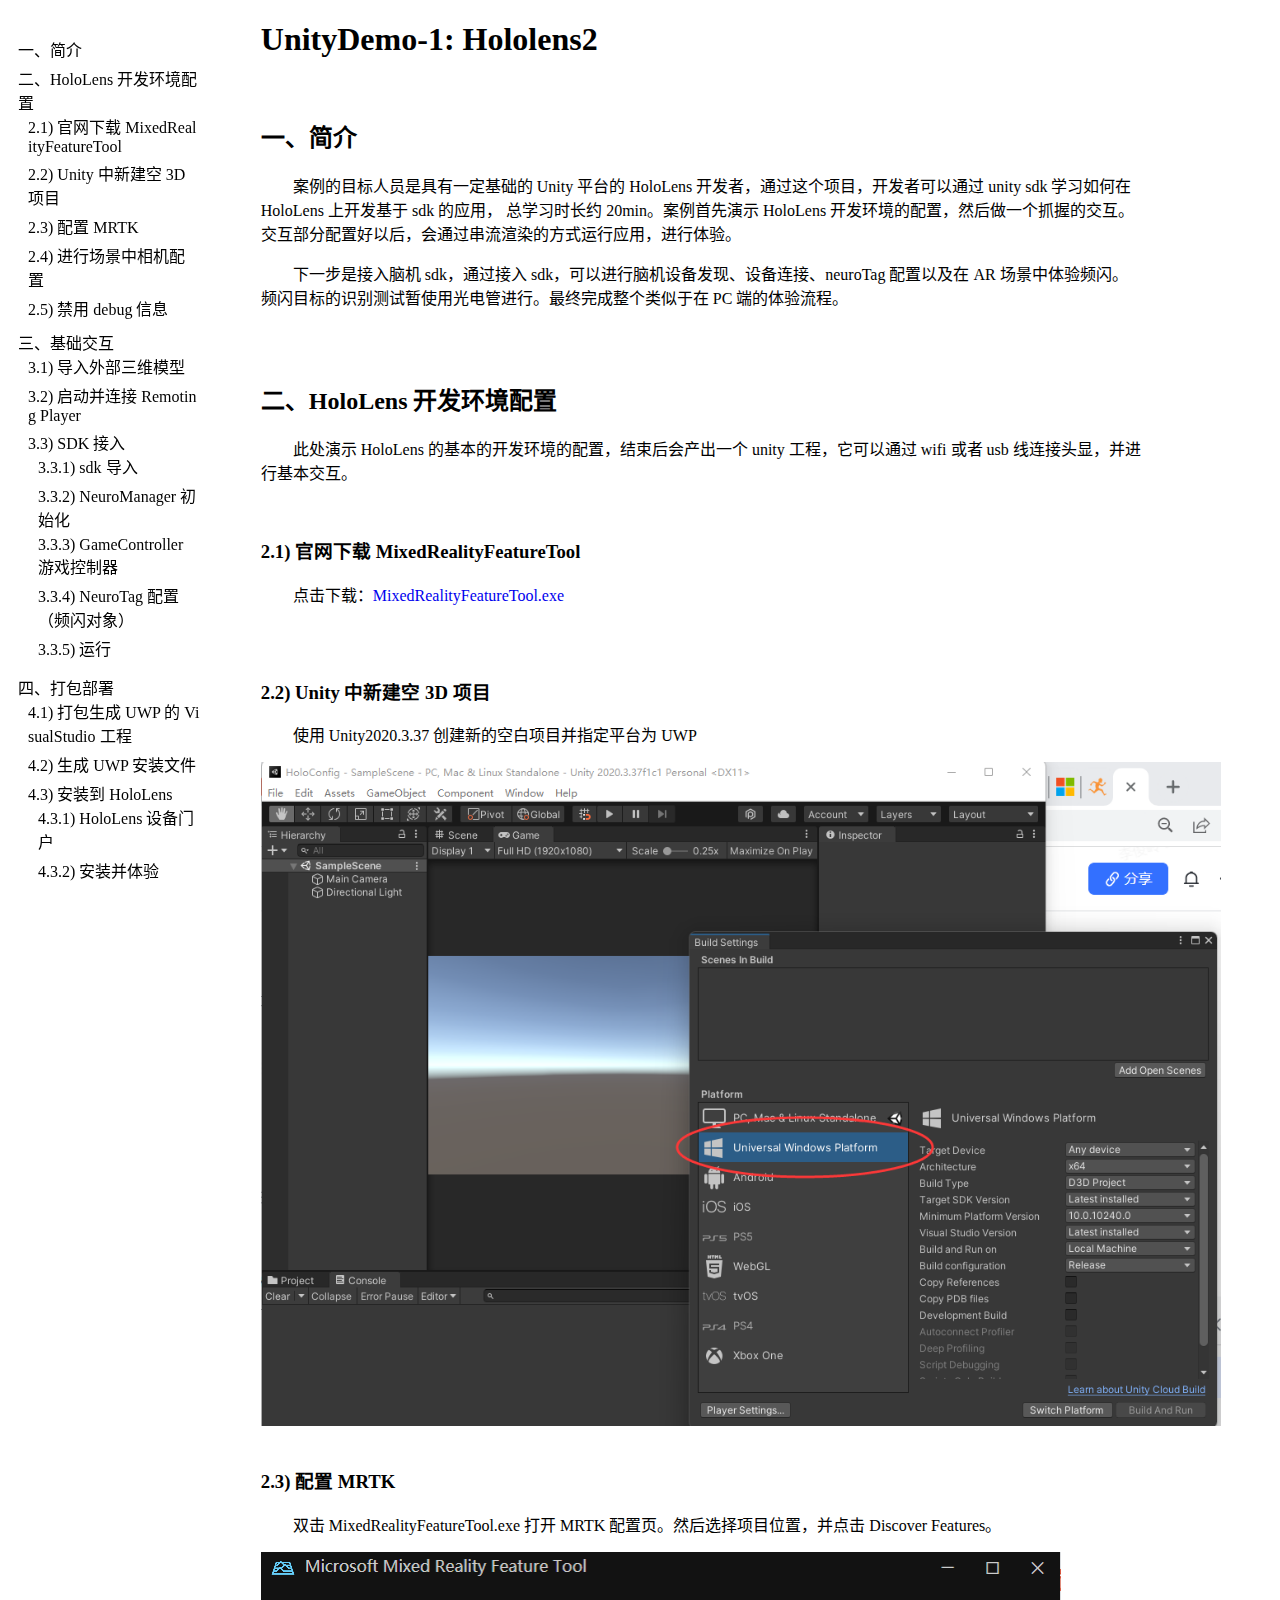
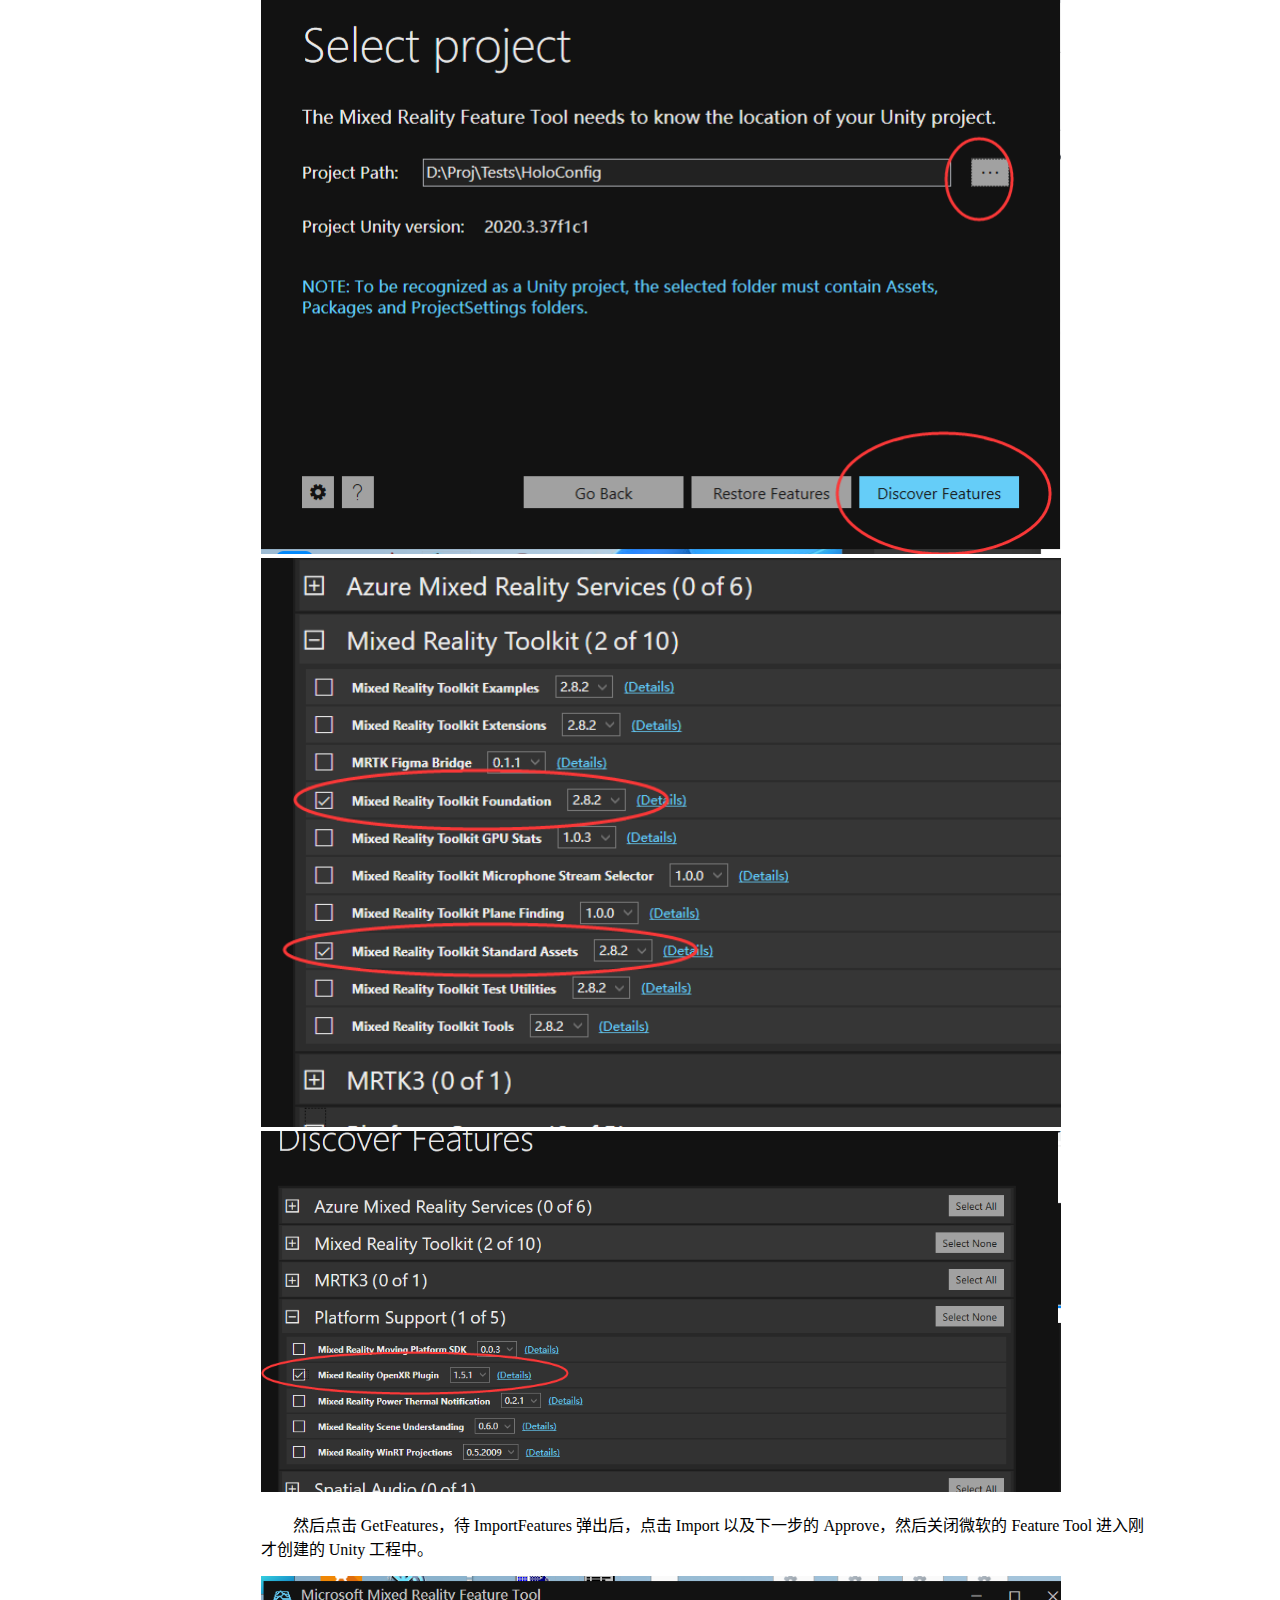
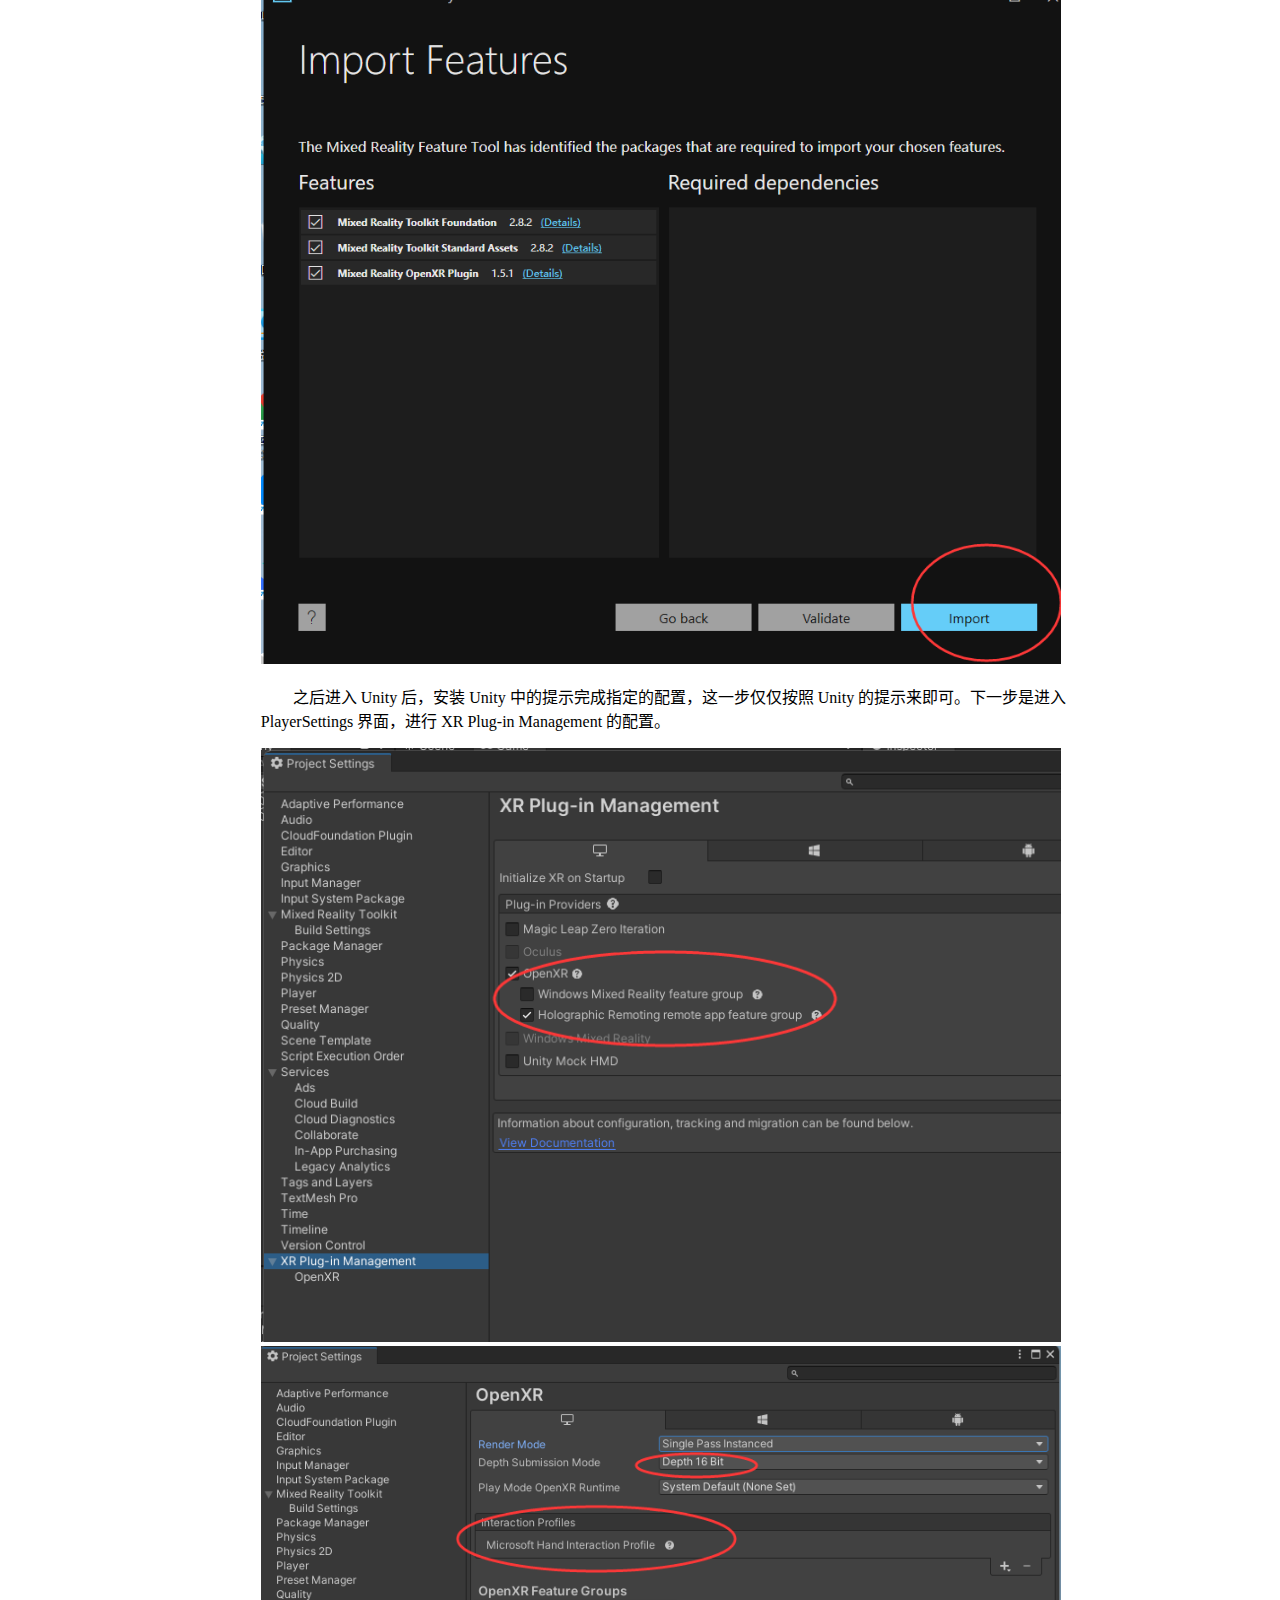
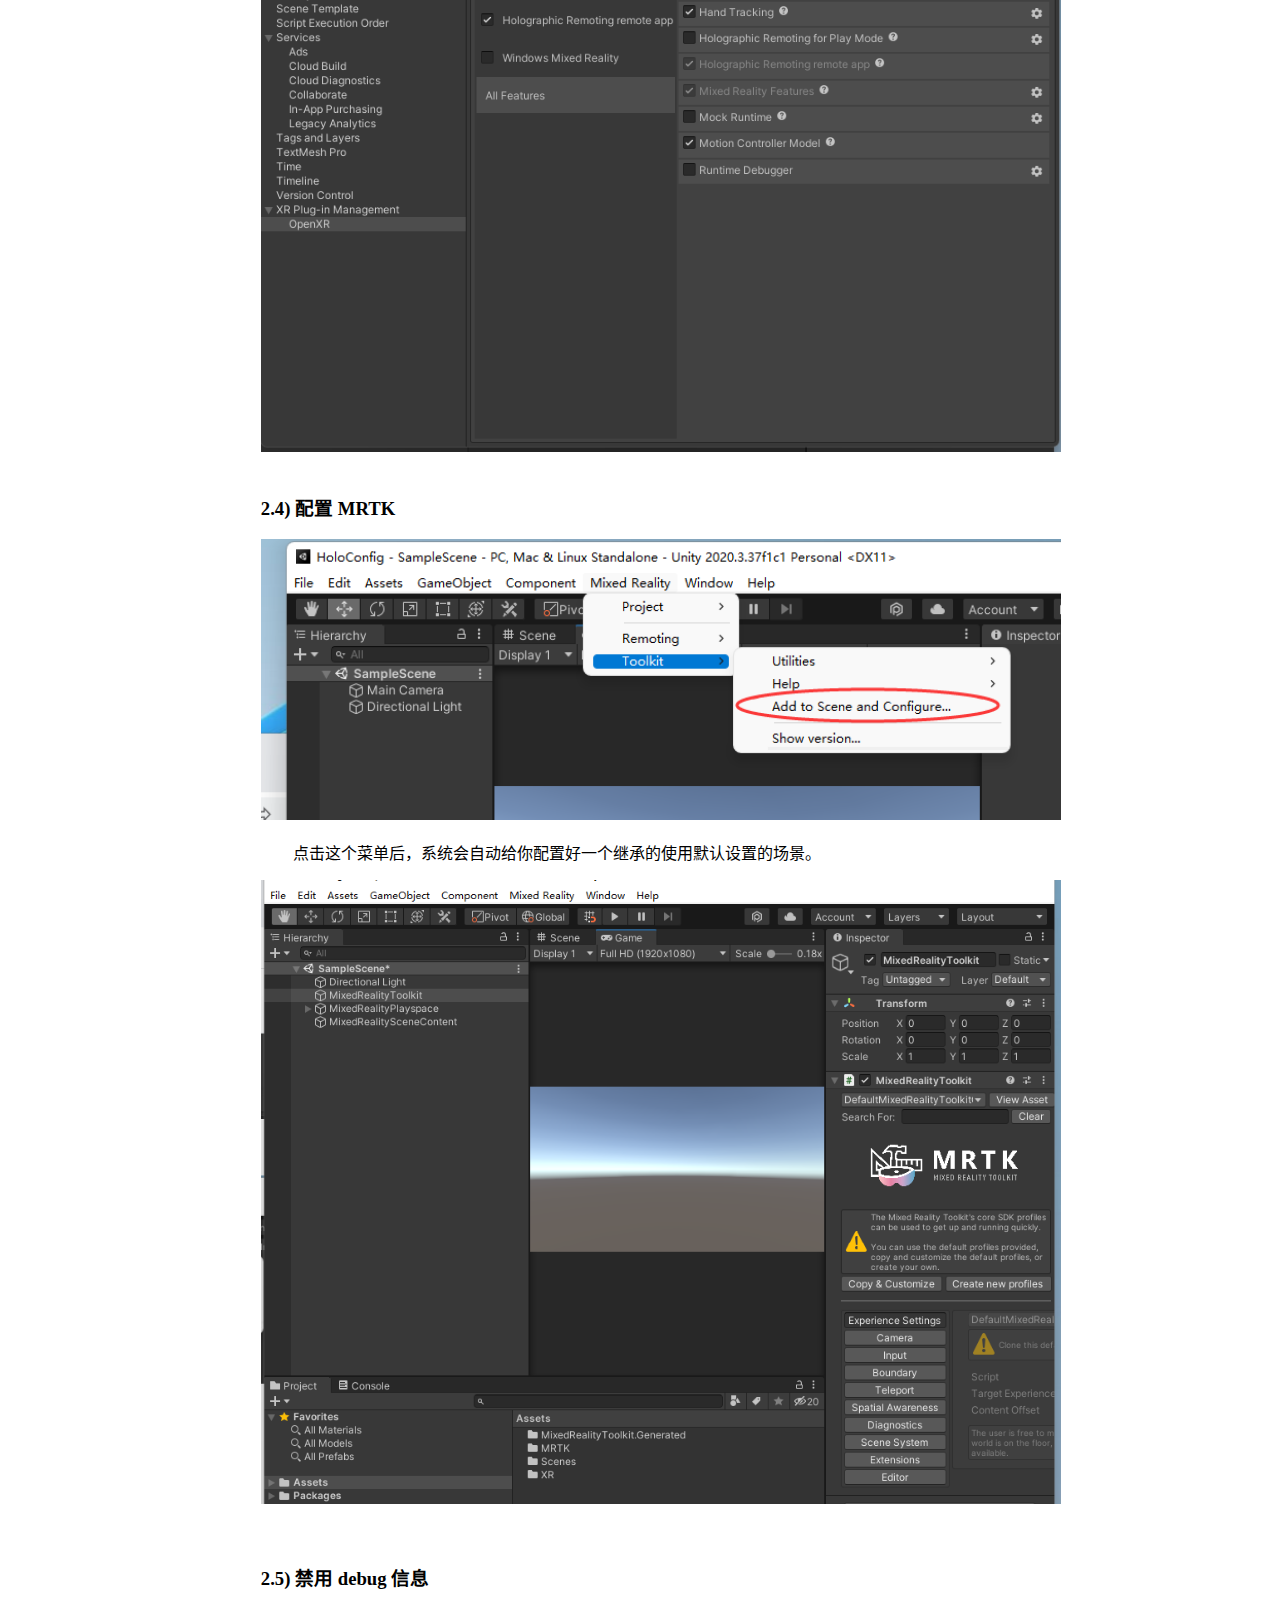
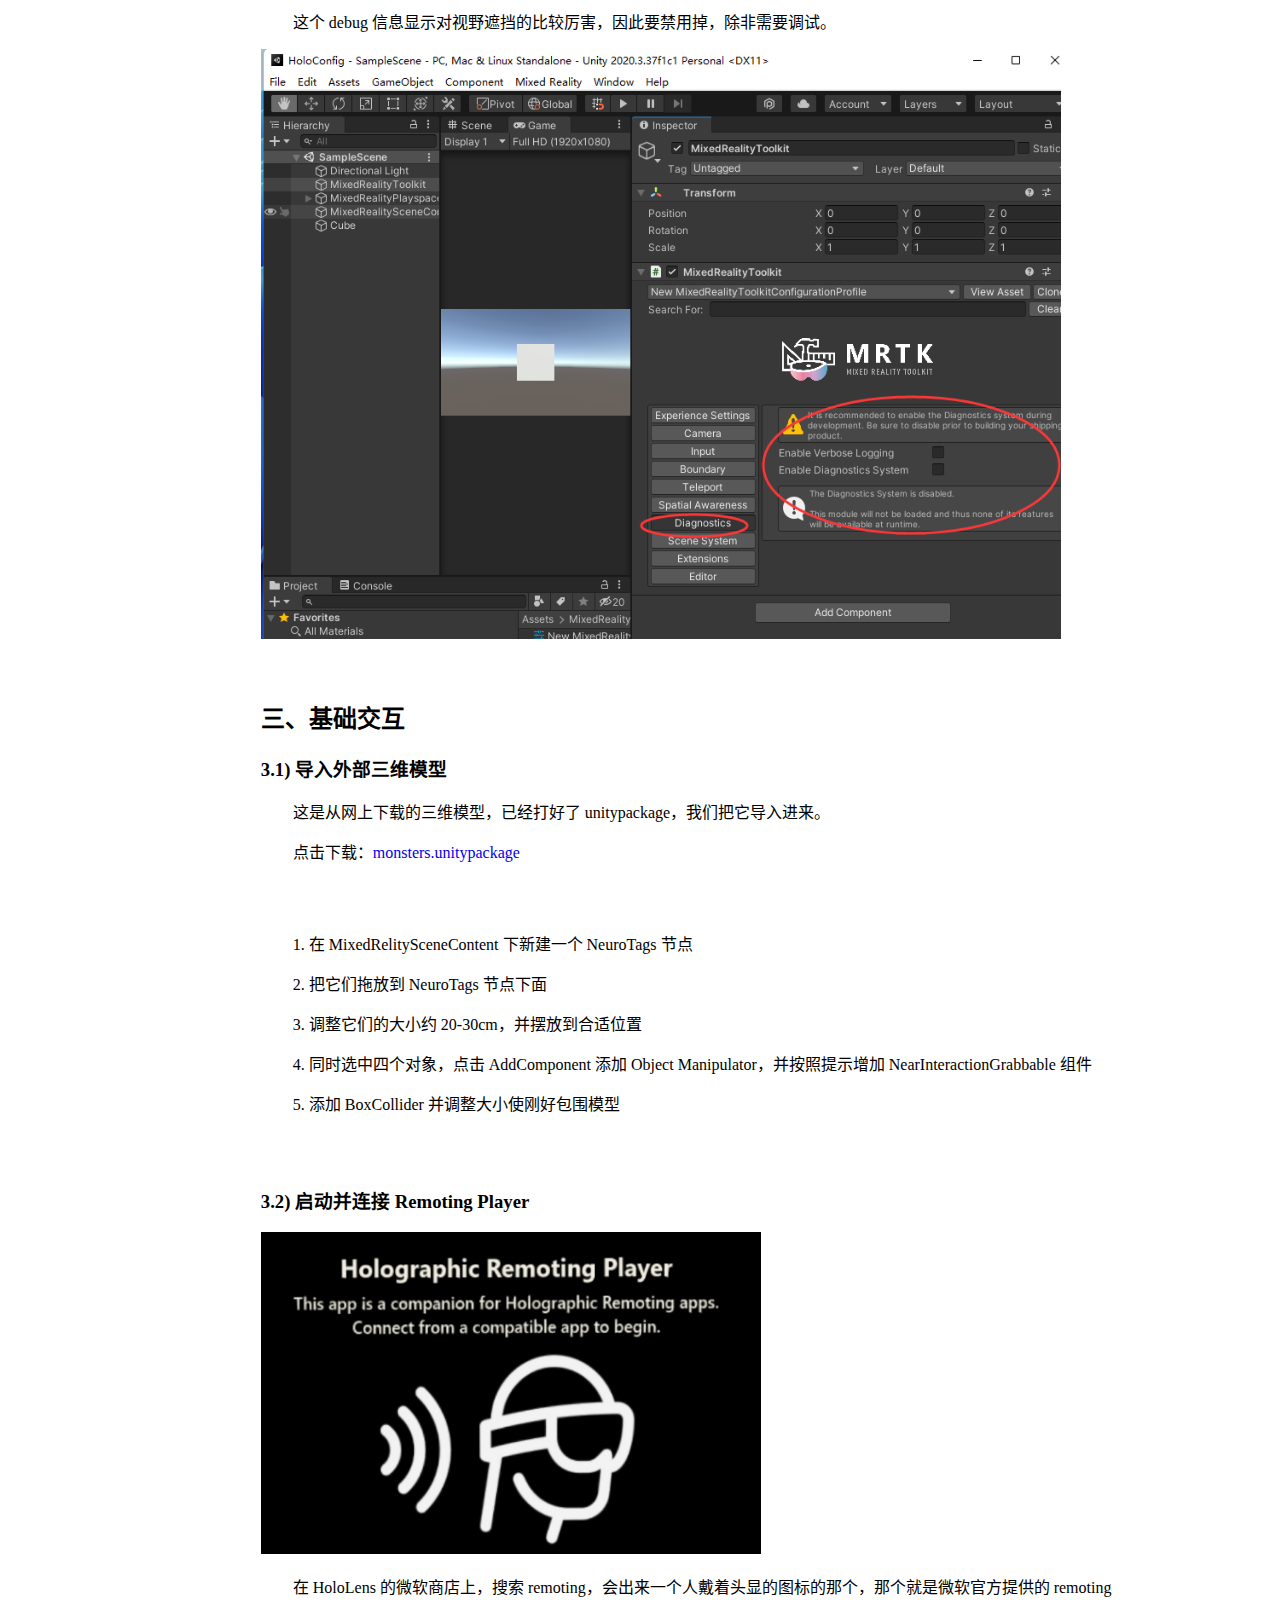
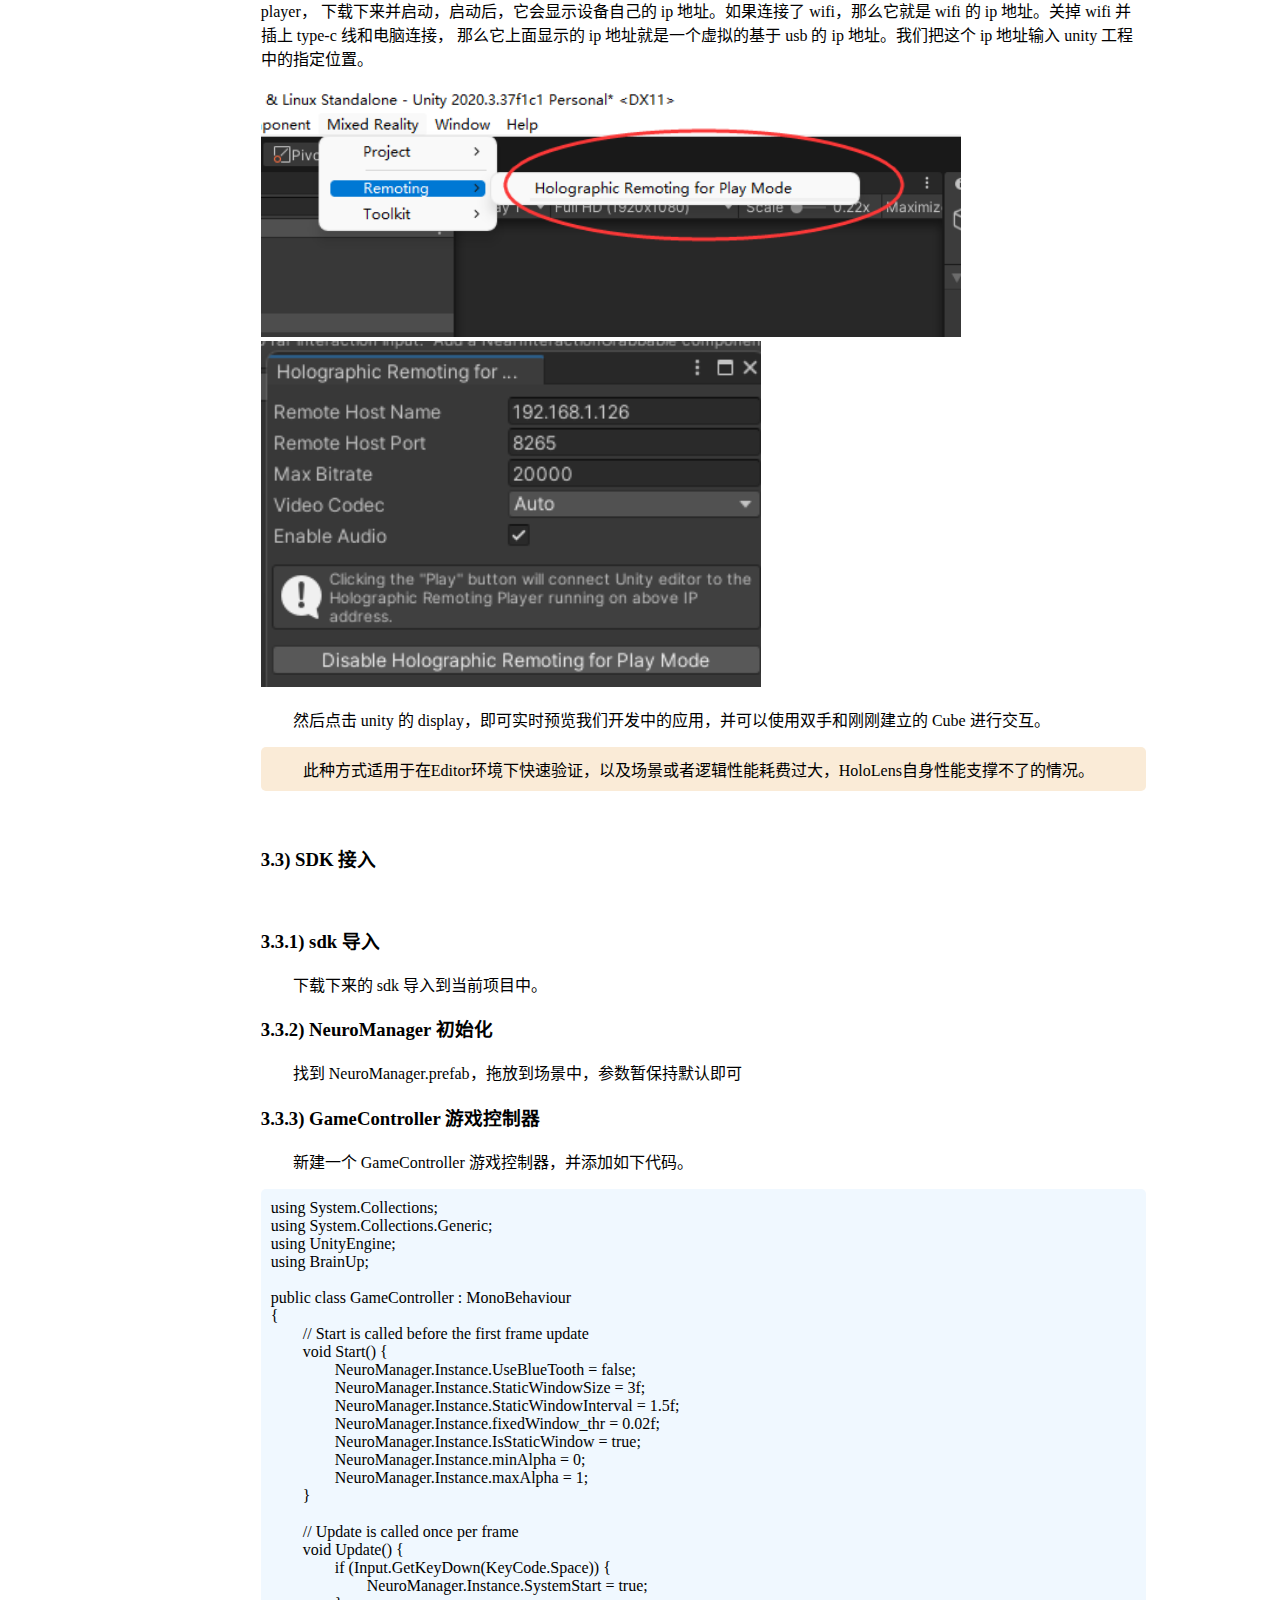
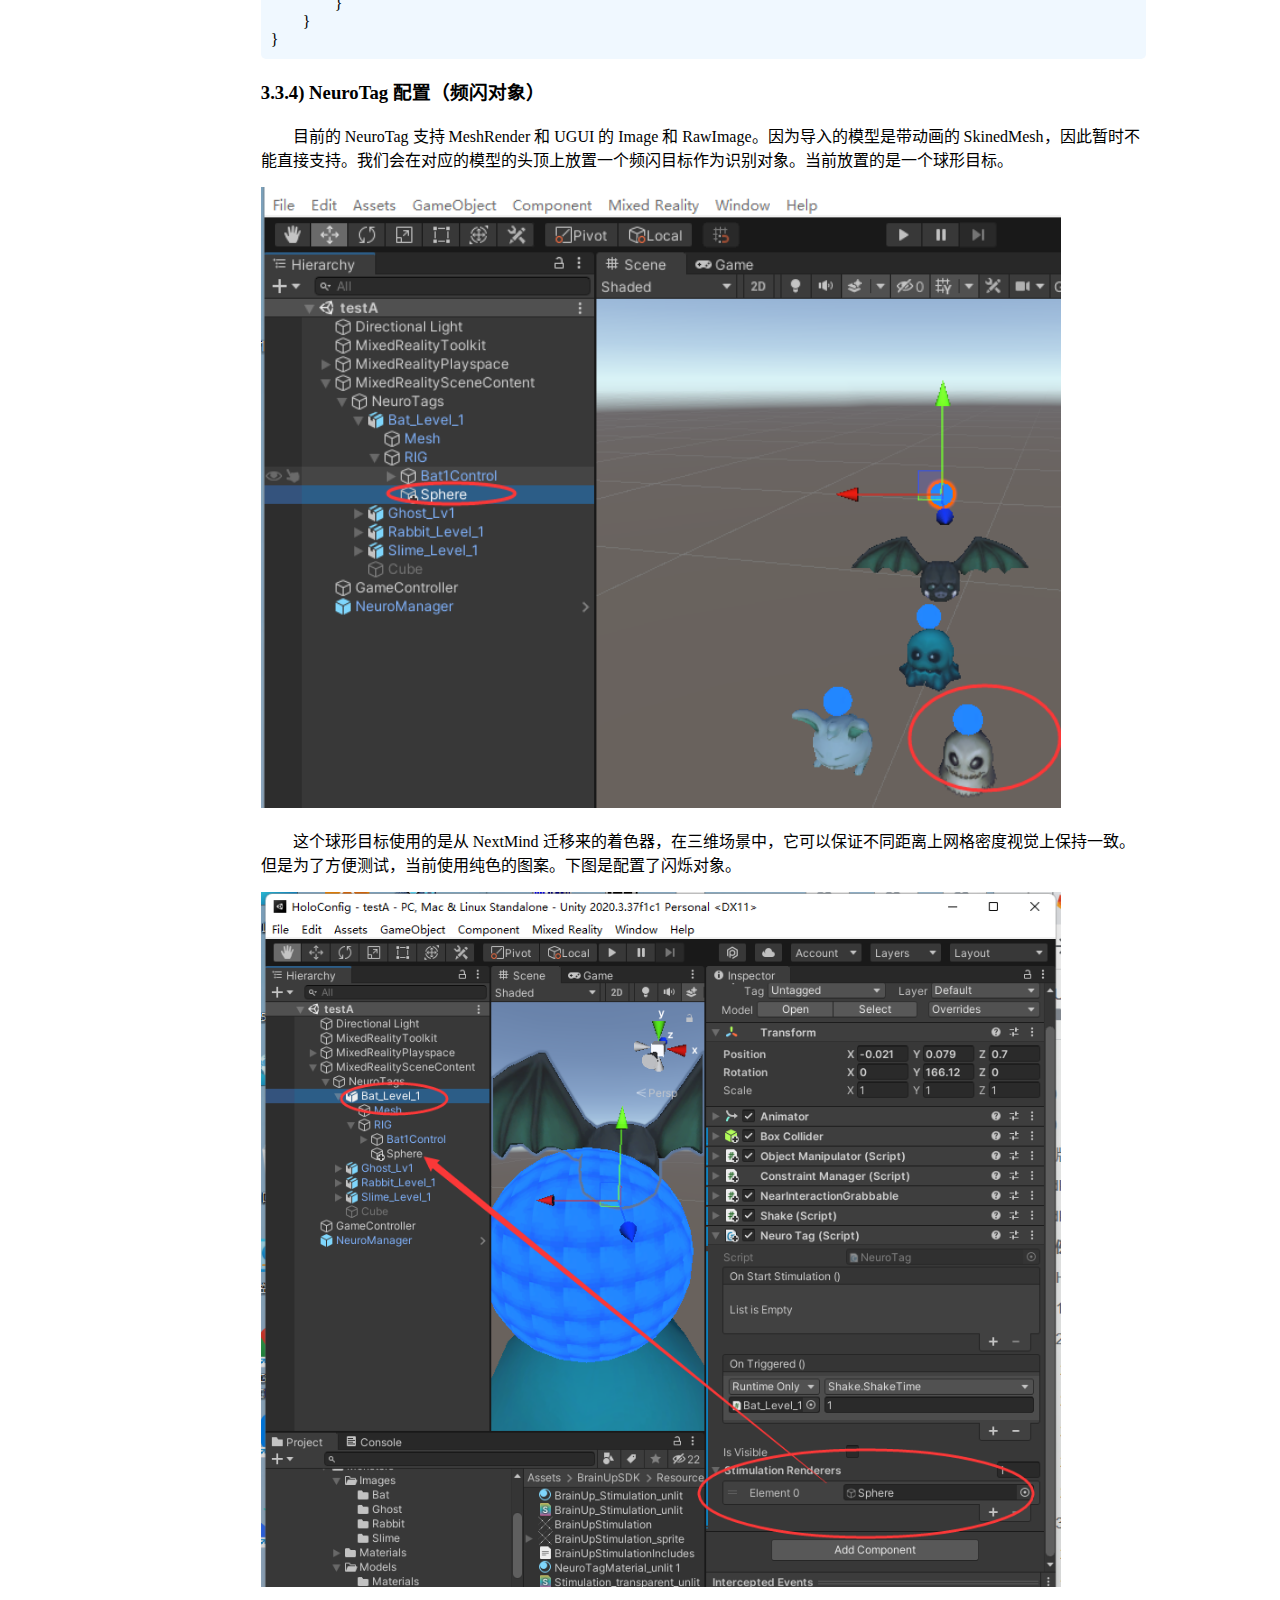
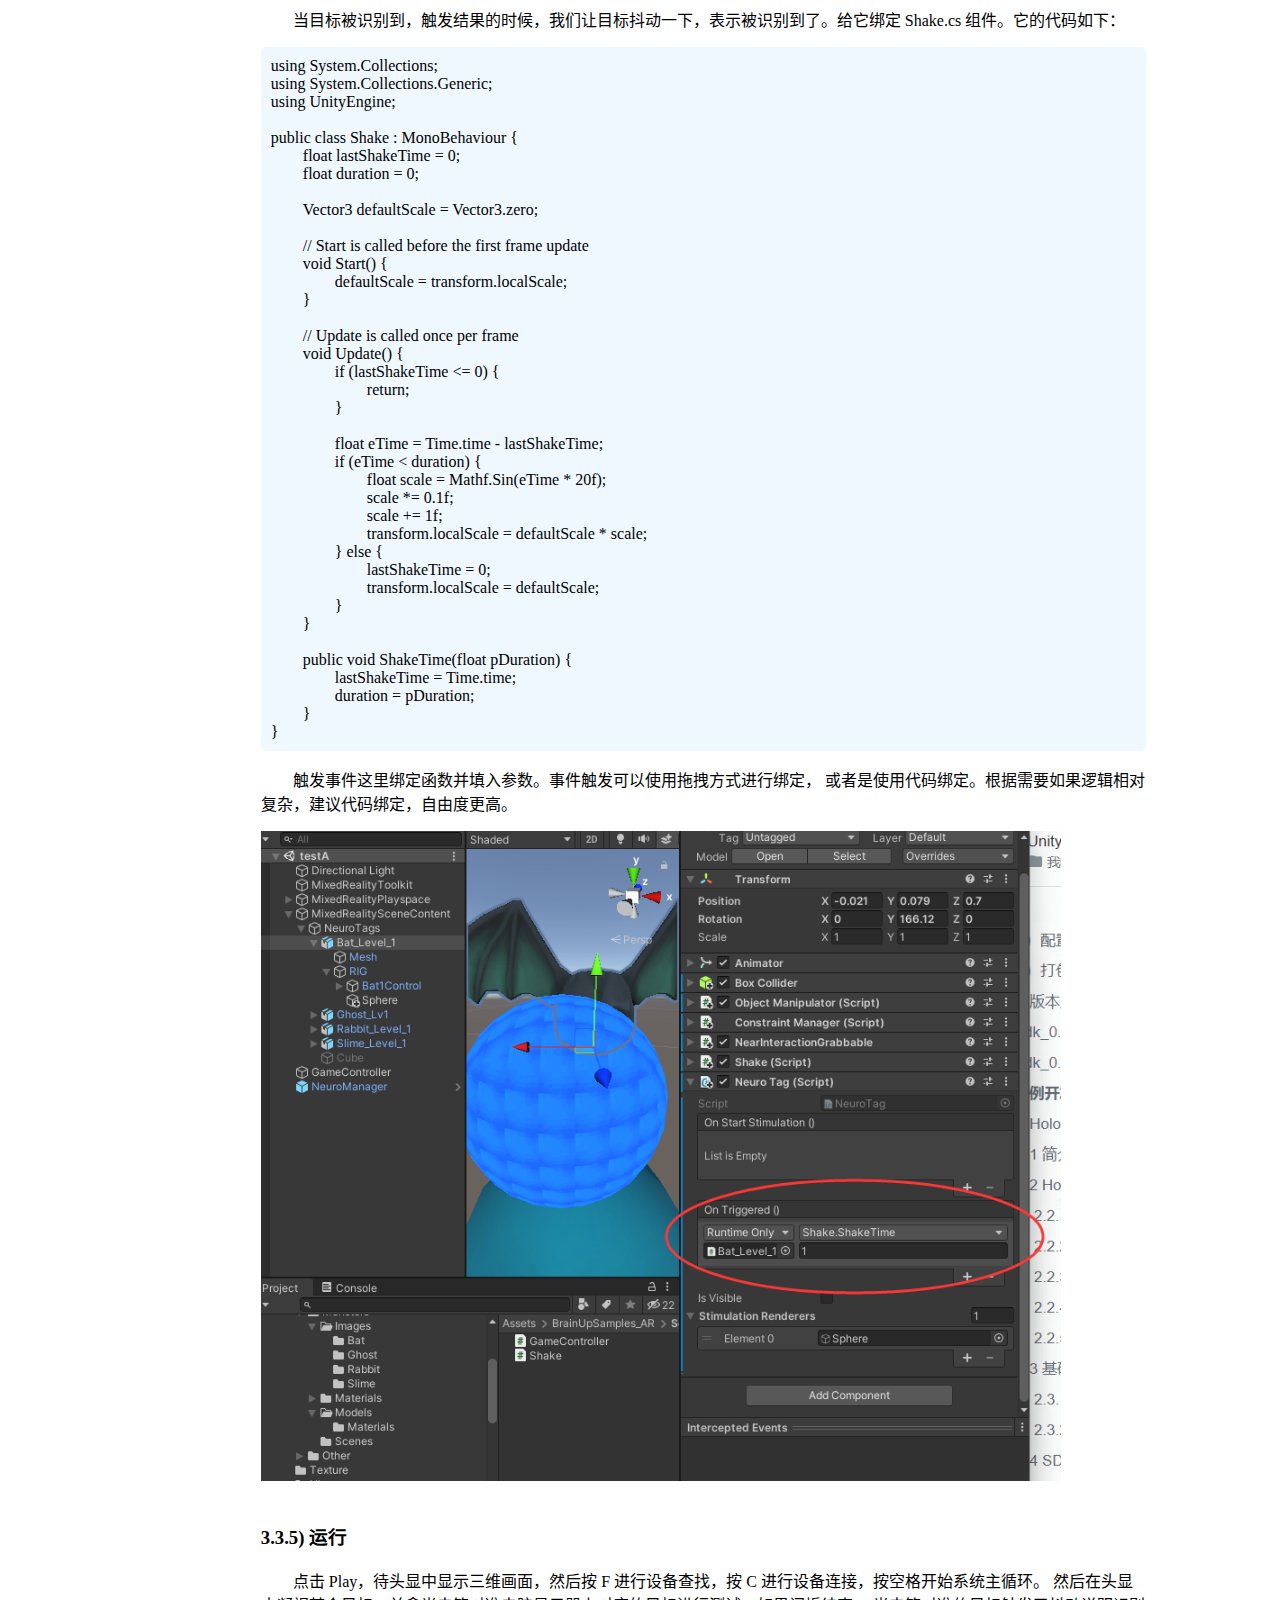
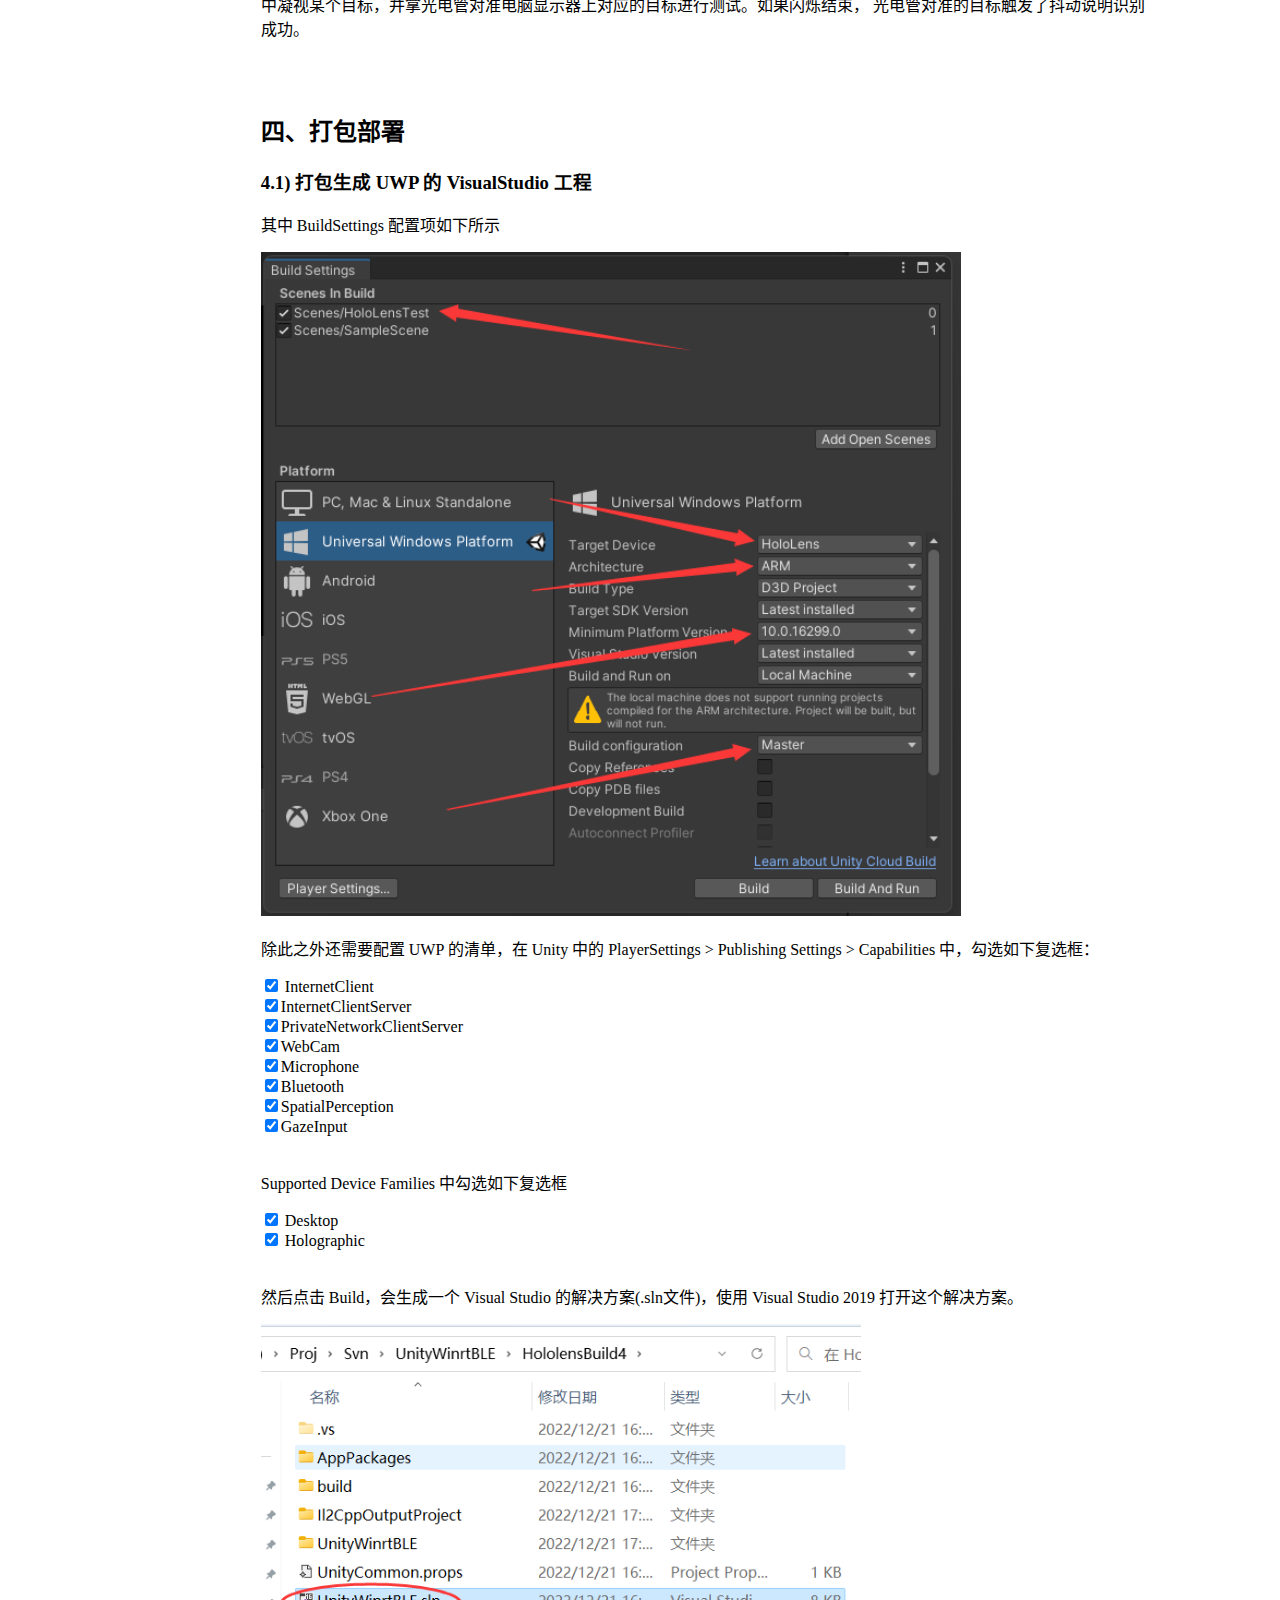
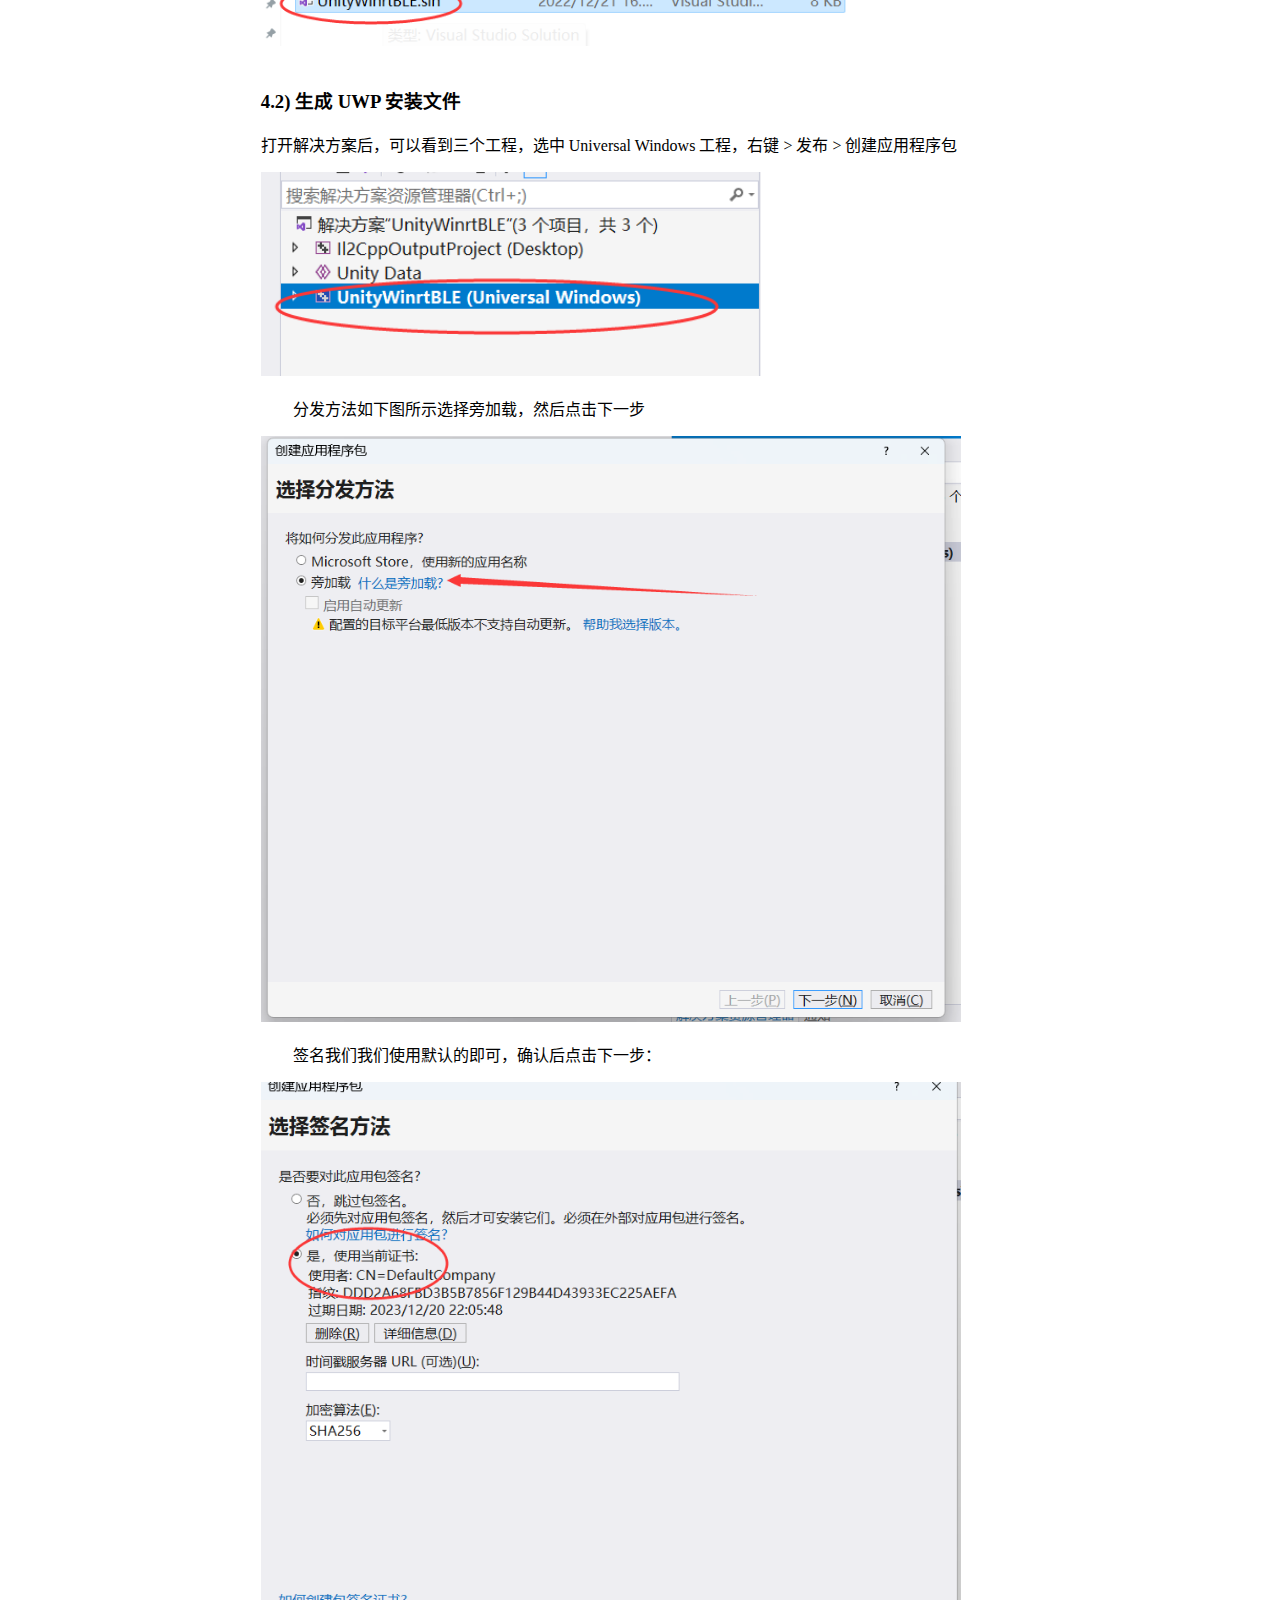
<file: hololens2.html>
<!DOCTYPE html>
<html lang="zh-CN">
<head>
    <meta charset="UTF-8">
    <title>UnityDemo-1: Hololens2</title>
    <link rel="stylesheet" href="css/common.css">
    <script type="text/javascript" src="js/jquery.min.js"></script>
    <script type="text/javascript" src="js/common.js"></script>
</head>
<body>
<div id="container">

    <!-- 左侧导航 -->
    <div id="leftSide">
        <ul class="ul-none">
            <li><a href="#title-1">一、简介</a></li>

            <li>
                <a href="#title-2">二、HoloLens 开发环境配置</a>
                <ul class="ul-none">
                    <li><a href="#title-2.1"> 2.1) 官网下载 MixedRealityFeatureTool</a></li>
                    <li><a href="#title-2.2"> 2.2) Unity 中新建空 3D 项目</a></li>
                    <li><a href="#title-2.3"> 2.3) 配置 MRTK</a></li>
                    <li><a href="#title-2.4"> 2.4) 进行场景中相机配置</a></li>
                    <li><a href="#title-2.5"> 2.5) 禁用 debug 信息</a></li>
                </ul>
            </li>

            <li>
                <a href="#title-3">三、基础交互</a>
                <ul class="ul-none">
                    <li><a href="#title-3.1">3.1) 导入外部三维模型</a></li>
                    <li><a href="#title-3.2">3.2) 启动并连接 Remoting Player</a></li>
                    <li>
                        <a href="#title-3.3">3.3) SDK 接入</a>
                        <ul class="ul-none">
                            <li><a href="#title-3.3.1"> 3.3.1) sdk 导入</a></li>
                            <li><a href="#title-3.3.2"> 3.3.2) NeuroManager 初始化</a></li>
                            <li><a href="#title-3.3.3"> 3.3.3) GameController 游戏控制器</a></li>
                            <li><a href="#title-3.3.4"> 3.3.4) NeuroTag 配置（频闪对象）</a></li>
                            <li><a href="#title-3.3.5"> 3.3.5) 运行 </a></li>
                        </ul>
                    </li>
                </ul>
            </li>

            <li>
                <a href="#title-4">四、打包部署</a>
                <ul class="ul-none">
                    <li><a href="#title-4.1">4.1) 打包生成 UWP 的 VisualStudio 工程</a></li>
                    <li><a href="#title-4.2">4.2) 生成 UWP 安装文件</a></li>

                    <li>
                        <a href="#title-4.3">4.3) 安装到 HoloLens</a>
                        <ul class="ul-none">
                            <li><a href="#title-4.3.1">4.3.1) HoloLens 设备门户</a></li>
                            <li><a href="#title-4.3.2">4.3.2) 安装并体验</a></li>
                        </ul>
                    </li>
                </ul>
            </li>

        </ul>
    </div>



    <!-- 右侧正文 -->
    <div id="rightSide">
        <h1>UnityDemo-1: Hololens2</h1><br>
        <h2 id="title-1" onclick="bindFoldOrExpendEvent(this)">一、简介</h2>

        <span id="title-1-span" class="span-p-text-ident">
            <p>
                案例的目标人员是具有一定基础的 Unity 平台的 HoloLens 开发者，通过这个项目，开发者可以通过 unity sdk 学习如何在 HoloLens 上开发基于 sdk 的应用，
                总学习时长约 20min。案例首先演示 HoloLens 开发环境的配置，然后做一个抓握的交互。交互部分配置好以后，会通过串流渲染的方式运行应用，进行体验。
            </p>

            <p>
                下一步是接入脑机 sdk，通过接入 sdk，可以进行脑机设备发现、设备连接、neuroTag 配置以及在 AR 场景中体验频闪。
                频闪目标的识别测试暂使用光电管进行。最终完成整个类似于在 PC 端的体验流程。
            </p>
        </span>


        <br><br>
        <h2 id="title-2" onclick="bindFoldOrExpendEvent(this)">二、HoloLens 开发环境配置</h2>
        <span id="title-2-span" class="span-p-text-ident">
            <p>此处演示 HoloLens 的基本的开发环境的配置，结束后会产出一个 unity 工程，它可以通过 wifi 或者 usb 线连接头显，并进行基本交互。</p>


            <br>
            <h3 id="title-2.1" style="text-indent: 0">2.1) 官网下载 MixedRealityFeatureTool</h3>
            <p>点击下载：<a href="dload/MixedRealityFeatureTool.exe">MixedRealityFeatureTool.exe</a></p>


            <br><br>
            <h3 id="title-2.2" style="text-indent: 0">2.2) Unity 中新建空 3D 项目</h3>
            <p>使用 Unity2020.3.37 创建新的空白项目并指定平台为 UWP</p>
            <img src="img/holens/hl_01.png" style="width: 1000px">

            <br><br>
            <h3 id="title-2.3" style="text-indent: 0">2.3) 配置 MRTK</h3>
            <p>双击 MixedRealityFeatureTool.exe 打开 MRTK 配置页。然后选择项目位置，并点击 Discover Features。</p>

            <img src="img/holens/hl_02.png"><br>
            <img src="img/holens/hl_03.png"><br>
            <img src="img/holens/hl_04.png">

            <p>然后点击 GetFeatures，待 ImportFeatures 弹出后，点击 Import 以及下一步的 Approve，然后关闭微软的 Feature Tool 进入刚才创建的 Unity 工程中。</p>
            <img src="img/holens/hl_05.png">

            <P>之后进入 Unity 后，安装 Unity 中的提示完成指定的配置，这一步仅仅按照 Unity 的提示来即可。下一步是进入 PlayerSettings 界面，进行 XR Plug-in Management 的配置。</P>
            <img src="img/holens/hl_06.png"><br>
            <img src="img/holens/hl_07.png">

            <br><br>
            <h3 id="title-2.4" style="text-indent: 0">2.4) 配置 MRTK</h3>
            <img src="img/holens/hl_08.png"><br>
            <p>点击这个菜单后，系统会自动给你配置好一个继承的使用默认设置的场景。</p>
            <img src="img/holens/hl_09.png"><br>


            <br><br>
            <h3 id="title-2.5" style="text-indent: 0">2.5) 禁用 debug 信息</h3>
            <p>这个 debug 信息显示对视野遮挡的比较厉害，因此要禁用掉，除非需要调试。</p>
            <img src="img/holens/hl_10.png"><br>

        </span>


        <br><br>
        <h2 id="title-3" onclick="bindFoldOrExpendEvent(this)">三、基础交互</h2>
        <span id="title-3-span" class="span-p-text-ident">

        <h3 id="title-3.1" style="text-indent: 0">3.1) 导入外部三维模型</h3>
        <p>这是从网上下载的三维模型，已经打好了 unitypackage，我们把它导入进来。</p>
        <p>点击下载：<a href="dload/monsters.unitypackage">monsters.unitypackage</a></p>

        <br><br>
        <p>1. 在 MixedRelitySceneContent 下新建一个 NeuroTags 节点</p>
        <p>2. 把它们拖放到 NeuroTags 节点下面</p>
        <p>3. 调整它们的大小约 20-30cm，并摆放到合适位置</p>
        <p>4. 同时选中四个对象，点击 AddComponent 添加 Object Manipulator，并按照提示增加 NearInteractionGrabbable 组件</p>
        <p>5. 添加 BoxCollider 并调整大小使刚好包围模型</p>


        <br><br>
        <h3 id="title-3.2" style="text-indent: 0">3.2) 启动并连接 Remoting Player</h3>
        <img src="img/holens/hl_11.png" style="width: 500px">

        <p>在 HoloLens 的微软商店上，搜索 remoting，会出来一个人戴着头显的图标的那个，那个就是微软官方提供的 remoting player，
            下载下来并启动，启动后，它会显示设备自己的 ip 地址。如果连接了 wifi，那么它就是 wifi 的 ip 地址。关掉 wifi 并插上 type-c 线和电脑连接，
            那么它上面显示的 ip 地址就是一个虚拟的基于 usb 的 ip 地址。我们把这个 ip 地址输入 unity 工程中的指定位置。</p>

        <img src="img/holens/hl_12.png" style="width: 700px"><br>
        <img src="img/holens/hl_13.png" style="width: 500px">

        <p>然后点击 unity 的 display，即可实时预览我们开发中的应用，并可以使用双手和刚刚建立的 Cube 进行交互。</p>
        <p class="warning-background">此种方式适用于在Editor环境下快速验证，以及场景或者逻辑性能耗费过大，HoloLens自身性能支撑不了的情况。</p>

        <br>
        <h3 id="title-3.3" style="text-indent: 0">3.3) SDK 接入</h3><br>

        <h3 id="title-3.3.1" style="text-indent: 0">3.3.1) sdk 导入</h3>
        <p>下载下来的 sdk 导入到当前项目中。</p>

        <h3 id="title-3.3.2" style="text-indent: 0">3.3.2) NeuroManager 初始化</h3>
        <p>找到 NeuroManager.prefab，拖放到场景中，参数暂保持默认即可</p>

        <h3 id="title-3.3.3" style="text-indent: 0">3.3.3) GameController 游戏控制器</h3>
        <p>新建一个 GameController 游戏控制器，并添加如下代码。</p>
        <p class="code-background" style="text-indent: 0">using System.Collections;<br>
            using System.Collections.Generic;<br>
            using UnityEngine;<br>
            using BrainUp;<br><br>

            public class GameController : MonoBehaviour<br>
            {<br>
                <span class="code-ident-1tab">// Start is called before the first frame update</span><br>
                <span class="code-ident-1tab">void Start() {</span><br>
                    <span class="code-ident-2tab">NeuroManager.Instance.UseBlueTooth = false;</span><br>
                    <span class="code-ident-2tab">NeuroManager.Instance.StaticWindowSize = 3f;</span><br>
                    <span class="code-ident-2tab">NeuroManager.Instance.StaticWindowInterval = 1.5f;</span><br>
                    <span class="code-ident-2tab">NeuroManager.Instance.fixedWindow_thr = 0.02f;</span><br>
                    <span class="code-ident-2tab">NeuroManager.Instance.IsStaticWindow = true;</span><br>
                    <span class="code-ident-2tab">NeuroManager.Instance.minAlpha = 0;</span><br>
                    <span class="code-ident-2tab">NeuroManager.Instance.maxAlpha = 1;</span><br>
                <span class="code-ident-1tab">}</span><br><br>

                <span class="code-ident-1tab">// Update is called once per frame</span><br>
                <span class="code-ident-1tab">void Update() {</span><br>
                    <span class="code-ident-2tab">if (Input.GetKeyDown(KeyCode.Space)) {</span><br>
                        <span class="code-ident-3tab">NeuroManager.Instance.SystemStart = true;</span><br>
                    <span class="code-ident-2tab">}</span><br>
                <span class="code-ident-1tab">}</span><br>
            }</p>

        <h3 id="title-3.3.4" style="text-indent: 0">3.3.4) NeuroTag 配置（频闪对象）</h3>
        <p> 目前的 NeuroTag 支持 MeshRender 和 UGUI 的 Image 和 RawImage。因为导入的模型是带动画的 SkinedMesh，因此暂时不能直接支持。我们会在对应的模型的头顶上放置一个频闪目标作为识别对象。当前放置的是一个球形目标。</p>
        <img src="img/holens/hl_14.png">
        <p>这个球形目标使用的是从 NextMind 迁移来的着色器，在三维场景中，它可以保证不同距离上网格密度视觉上保持一致。但是为了方便测试，当前使用纯色的图案。下图是配置了闪烁对象。</p>
        <img src="img/holens/hl_15.png">

        <p>当目标被识别到，触发结果的时候，我们让目标抖动一下，表示被识别到了。给它绑定 Shake.cs 组件。它的代码如下：</p>
        <p class="code-background" style="text-indent: 0">
            using System.Collections;<br>
            using System.Collections.Generic;<br>
            using UnityEngine;<br><br>

            public class Shake : MonoBehaviour {<br>
                <span class="code-ident-1tab">float lastShakeTime = 0;</span><br>
                <span class="code-ident-1tab">float duration = 0;</span><br><br>

                <span class="code-ident-1tab">Vector3 defaultScale = Vector3.zero;</span><br><br>

                <span class="code-ident-1tab">// Start is called before the first frame update</span><br>
                <span class="code-ident-1tab">void Start() {</span><br>
                    <span class="code-ident-2tab">defaultScale = transform.localScale;</span><br>
                <span class="code-ident-1tab">}</span><br><br>

                <span class="code-ident-1tab">// Update is called once per frame</span><br>
                <span class="code-ident-1tab">void Update() {</span><br>
                    <span class="code-ident-2tab">if (lastShakeTime <= 0) {</span><br>
                        <span class="code-ident-3tab">return;</span><br>
                    <span class="code-ident-2tab">}</span><br><br>

                    <span class="code-ident-2tab">float eTime = Time.time - lastShakeTime;</span><br>
                    <span class="code-ident-2tab">if (eTime < duration) {</span><br>
                        <span class="code-ident-3tab">float scale = Mathf.Sin(eTime * 20f);</span><br>
                        <span class="code-ident-3tab">scale *= 0.1f;</span><br>
                        <span class="code-ident-3tab">scale += 1f;</span><br>
                        <span class="code-ident-3tab">transform.localScale = defaultScale * scale;</span><br>
                    <span class="code-ident-2tab">} else {</span><br>
                        <span class="code-ident-3tab">lastShakeTime = 0;</span><br>
                        <span class="code-ident-3tab">transform.localScale = defaultScale;</span><br>
                    <span class="code-ident-2tab">}</span><br>
                <span class="code-ident-1tab">}</span><br><br>

                <span class="code-ident-1tab">public void ShakeTime(float pDuration) {</span><br>
                    <span class="code-ident-2tab">lastShakeTime = Time.time;</span><br>
                    <span class="code-ident-2tab">duration = pDuration;</span><br>
                <span class="code-ident-1tab">}</span><br>
            }

        </p>

        <p>触发事件这里绑定函数并填入参数。事件触发可以使用拖拽方式进行绑定，
            或者是使用代码绑定。根据需要如果逻辑相对复杂，建议代码绑定，自由度更高。</p>
        <img src="img/holens/hl_16.png"><br><br>


        <h3 id="title-3.3.5" style="text-indent: 0">3.3.5) 运行</h3>
        <p>点击 Play，待头显中显示三维画面，然后按 F 进行设备查找，按 C 进行设备连接，按空格开始系统主循环。
            然后在头显中凝视某个目标，并拿光电管对准电脑显示器上对应的目标进行测试。如果闪烁结束，
            光电管对准的目标触发了抖动说明识别成功。</p>
        </span>

        <br><br>
        <h2 id="title-4" onclick="bindFoldOrExpendEvent(this)">四、打包部署</h2>
        <span id="title-4-span">
            <h3 id="title-4.1"> 4.1) 打包生成 UWP 的 VisualStudio 工程</h3>
            <p style="text-indent: 0">其中 BuildSettings 配置项如下所示</p>
            <img src="img/holens/hl_17.png" style="width: 700px"><br>
            <p style="text-indent: 0">除此之外还需要配置 UWP 的清单，在 Unity 中的 PlayerSettings > Publishing Settings > Capabilities 中，勾选如下复选框：</p>

            <input type="checkbox" checked> InternetClient<br>
            <input type="checkbox" checked>InternetClientServer<br>
            <input type="checkbox" checked>PrivateNetworkClientServer<br>
            <input type="checkbox" checked>WebCam<br>
            <input type="checkbox" checked>Microphone<br>
            <input type="checkbox" checked>Bluetooth<br>
            <input type="checkbox" checked>SpatialPerception<br>
            <input type="checkbox" checked>GazeInput<br>

            <br>
            <p style="text-indent: 0"> Supported Device Families 中勾选如下复选框</p>
            <input type="checkbox" checked> Desktop <br>
            <input type="checkbox" checked> Holographic

            <br><br>
            <p class="p-none-text-indent">然后点击 Build，会生成一个 Visual Studio 的解决方案(.sln文件)，使用 Visual Studio 2019 打开这个解决方案。</p>
            <img src="img/holens/hl_18.png" style="width: 600px"><br>

            <br>
            <h3 id="title-4.2"> 4.2) 生成 UWP 安装文件</h3>

            <p class="p-none-text-indent">打开解决方案后，可以看到三个工程，选中 Universal Windows 工程，右键 > 发布 > 创建应用程序包</p>
            <img src="img/holens/hl_19.png" style="width: 500px"><br>

            <p>分发方法如下图所示选择旁加载，然后点击下一步</p>
            <img src="img/holens/hl_20.png" style="width: 700px"><br>

            <p>签名我们我们使用默认的即可，确认后点击下一步：</p>
            <img src="img/holens/hl_21.png" style="width: 700px"><br>
            <p>选择输出位置，以及要打包的方案映射，方案映射中选择 Arm，注意一定要是 Release，不能为 Debug。确认后点击创建按钮进行输出。</p>
            <img src="img/holens/hl_22.png" style="width: 700px"><br>
            <p>成功输出后会弹出一个提示对话框，点击关闭即可。然后在输出目录可以看到输出的文件。</p>
            <img src="img/holens/hl_23.png" style="width: 700px"><br>

            <br><br>
            <h3 id="title-4.3"> 4.3) 安装到 HoloLens</h3>
            <h4 id="title-4.3.1">4.3.1) HoloLens 设备门户</h4>
            <p class="p-none-text-indent">HoloLens 的设备门户是一个网页，它可以管理 HoloLens 上的设置、应用等。
                其入口即是 Hololens 的 IP 地址，在浏览器中输入当前 HoloLens 的 IP 地址即可。当前测试机的设备门户</p>
            <br>
            <p class="p-none-text-indent">IP：192.168.1.126</p>
            <p class="p-none-text-indent">账号：lee</p>
            <p class="p-none-text-indent">密码：1234567</p>

            <br>
            <p class="p-none-text-indent">进入后可以看到如下页面：</p>
            <img src="img/holens/hl_24.png" style="width: 1000px"><br>

            <p class="p-none-text-indent">如上图，当前所在页面是 Views/Apps。在这个页面中，左侧边栏提供 App 安装功能，
                右侧边栏提供了卸载 App 功能。底部列表是当前在运行的应用。</p>

            <br>
            <h4 id="title-4.3.2">4.3.2) 安装并体验</h4>
            <p class="p-none-text-indent">点击安装栏的选择文件，选择我们打包好的部署文件(.appx)，然后按照提示进行安装。</p>
            <img src="img/holens/hl_25.png" style="width: 500px"><br>
            <p class="p-none-text-indent">安装好后，可以在设备门户中直接点击运行来运行这个应用。或者是在 HoloLens 的应用列表中找到这个应用的图标，然后打开即可体验。</p>
        </span>


        <br><br><br><br><br><br>
    </div>

</div>
</body>
</html>
</file>
<file: css/common.css>
#leftSide {
    height: 100%;
    position: fixed;
    width: 15%;
    /*min-width: 380px;*/
    word-wrap:break-word;
    word-break:break-all;
    overflow: auto;
    /*margin-right: 50px;*/
    font-size: 16px;
}


/* 引入字体图标 */
@font-face {
    font-family: 'icomoon';
    src:  url('../fonts/icomoon.eot?pycuq2');
    src:  url('../fonts/icomoon.eot?pycuq2#iefix') format('embedded-opentype'),
    url('../fonts/icomoon.ttf?pycuq2') format('truetype'),
    url('../fonts/icomoon.woff?pycuq2') format('woff'),
    url('../fonts/icomoon.svg?pycuq2#icomoon') format('svg');
    font-weight: normal;
    font-style: normal;
    font-display: block;
}


#container #rightSide h1 {
    position: relative;
}


/* 字体图标在 span 上使用 */
.icon-span {
    font-family: 'icomoon';
    /*visibility: hidden;*/
}


/* 折叠|展开 小箭头默认隐藏 */
#rightSide .arrow-hover .icon-span {
    position: absolute;
    top: 5px;
    left: -40px;
    visibility: hidden;
}


/* 鼠标划过 显示|隐藏 可展开图标 */
#rightSide .arrow-hover:hover span {
    color: blue;
    visibility: visible;
}


a {
    text-decoration: none;
}


.code-ident-1tab {
    margin-left: 2em;
}


.code-ident-2tab {
    margin-left: 4em;
}

.code-ident-3tab {
    margin-left: 6em;
}


#title-4-span p {
    text-indent: 2em;
}


#title-4-span .p-none-text-indent {
    text-indent: 0;
}


.span-p-text-ident {
    text-indent: 2em;
}


/*ul 与左屏幕间隙*/
#leftSide ul {
    /*float: right;*/
    padding-left: 10px;
}



/*li 与 li 之间的空隙*/
#leftSide ul li{
    padding-bottom: 5px;
}


/*鼠标划过 li 标签 指针变小手*/
#leftSide li:hover,
#title-1,
#title-2,
#title-3,
#title-4,
#title-5,
#title-6 {
    cursor: pointer;
}

/*a 标签取消下划线*/
#leftSide ul a {
    text-decoration-line: none;
    color: black;
}


#rightSide {
    /*margin: 0 auto;*/
    width: 70%;
    margin-left: 20%;
}


h2 {
    /*margin-left: 20%;*/
    /*text-align: center;*/
}


.ul-circle {
    list-style-type: circle;    /* 圆圈 */
}


.ul-alpha {
    list-style-type: lower-alpha;  /* 小写英文字母 */
}


.ul-none {
    list-style-type: none;
}


img {
    width: 800px;
    max-width: 960px;
}


.text-align-center {
    text-align: center;
}


.text-margin-left {
    margin-left: 20%;
}


.code-background {
    background: aliceblue;
    border-radius: 5px;
    padding: 10px;
}

/* Tips: 字体橘色背景 */
.warning-background {
    background: antiquewhite;
    border-radius: 5px;
    padding: 10px;
}
</file>
